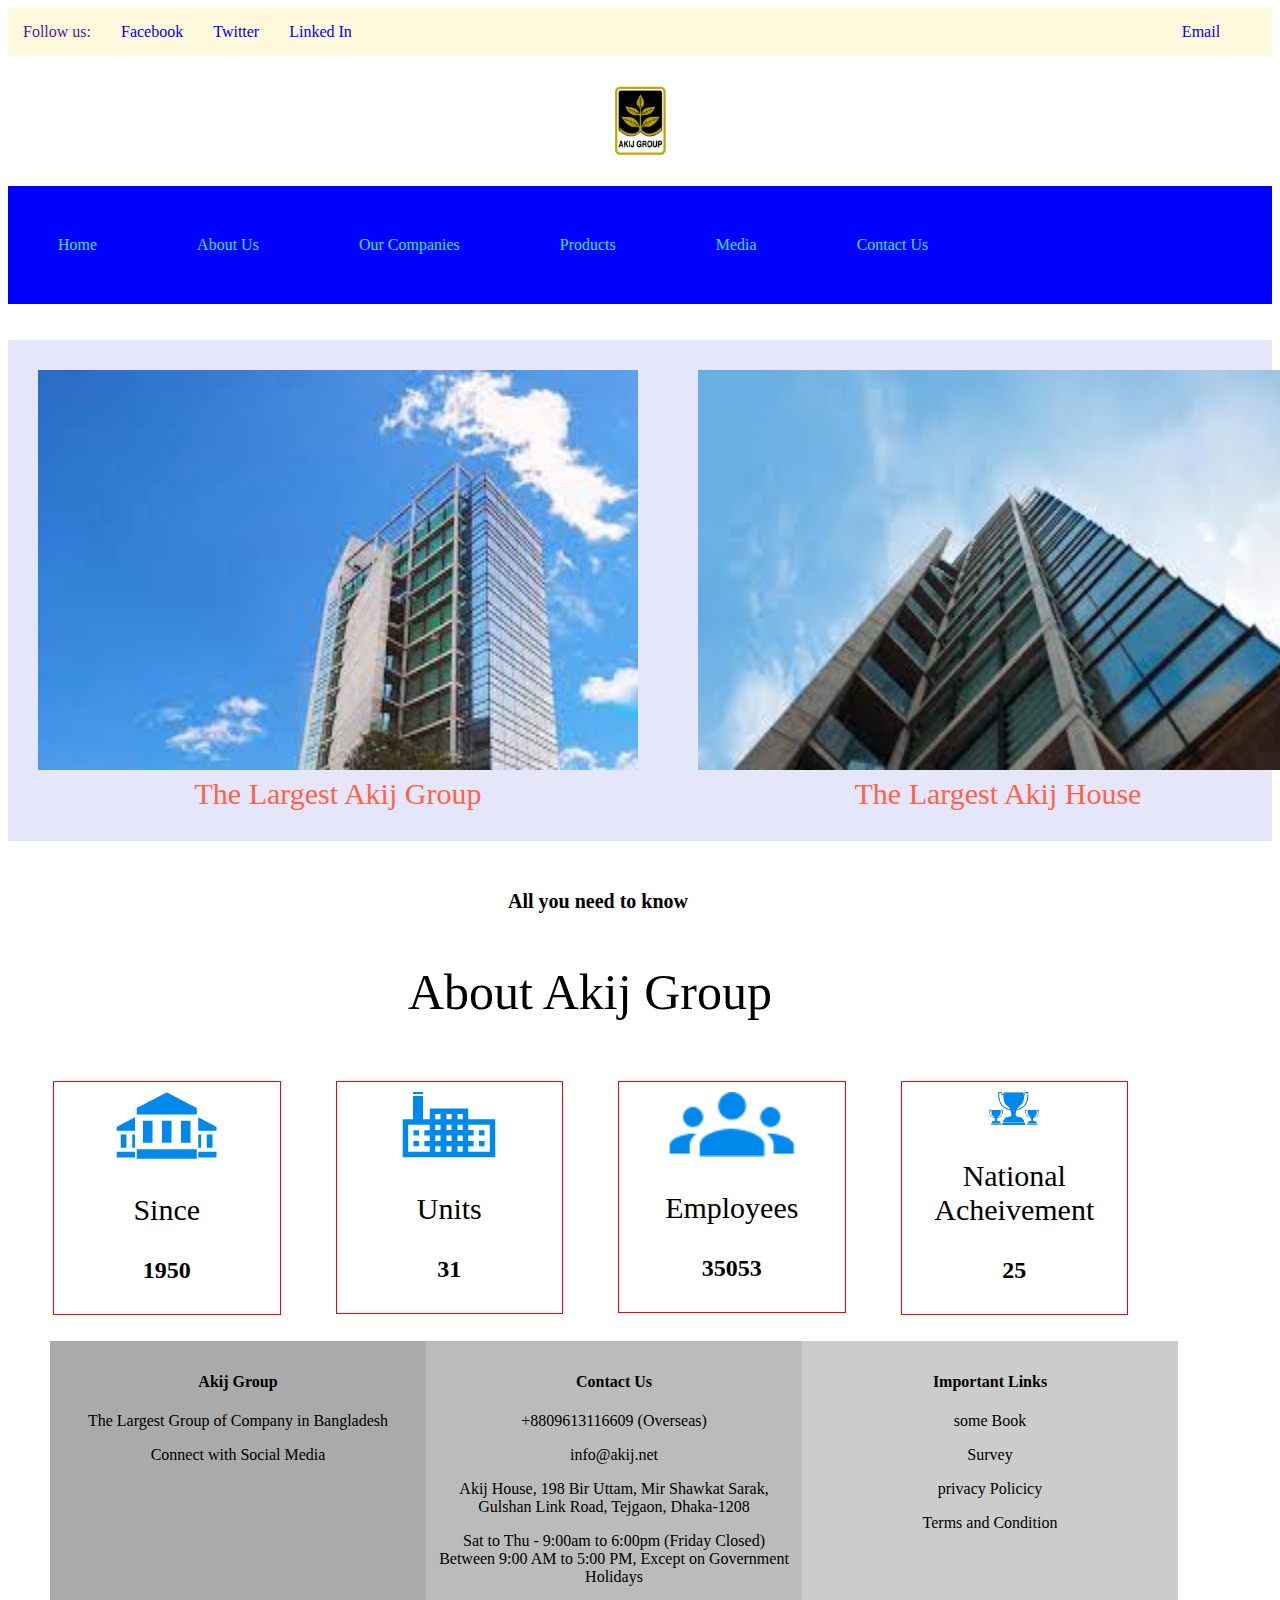
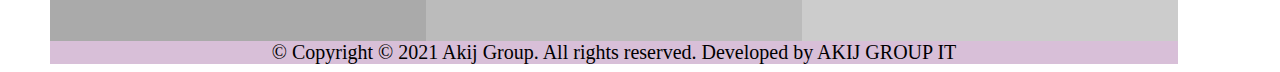
<file: index.html>
<!DOCTYPE html>
<html lang="en">
<head>
    <meta charset="UTF-8">
    <meta http-equiv="X-UA-Compatible" content="IE=edge">
    <meta name="viewport" content="width=device-width, initial-scale=1.0">
    <link rel="stylesheet" href="akij.css">
    <title>Akij Group</title>
</head>
<body>
    <div class="top">
        <ul>
            <li>
              <a href="">Follow us:</a>  
            </li>
            <li>
               <a href="https://www.facebook.com/">Facebook</a> 
            </li>
            <li>
                <a href="https://twitter.com/?lang=en">Twitter</a> 
            </li>
            <li>
            <a href="https://bd.linkedin.com/"> Linked In</a>   
            </li> 
            <li>
            <li class="email">
                <a href="https://www.google.com">Email</a>
            </li>
        </ul>
        </div>
        
        <div>
          <img src="images/logo.png" alt="" width="70px" height="70px" style="margin: 30px; display: block;margin-left: auto;margin-right: auto;"> 
            </div>
            

           <div class="middle">
               <ul>
                   <li>
                       <a href="">Home</a>
                   </li>
                   <li>
                    <a href="about us.html">About Us</a>
                </li>
                <li>
                    <a href="">Our Companies</a>
                </li>
                <li>
                    <a href="">Products</a>
                </li>
                <li>
                    <a href="media.html">Media</a>
                </li>
                <li>
                    <a href="contact.html">Contact Us</a>
                </li>
               </ul>

           </div>
           <br> <br>

           <div class="flex-container">
                <div ><img src="images/2.jpg" alt="" height="400px" width="600px"  >
                <caption  >The Largest Akij Group</caption>
                </div>
               <div><img src="images/3.jpg" alt=""height="400px" width="600px">
                <caption  >The Largest Akij House</caption>
                </div>
               
           </div>
           <br><br>
          
           <div class="all">
               
               <h1 style="font-size: 20px;padding-left: 500px;">All you need to know</h1>
               <p style="font-size: 50px;padding-left: 400px;">About Akij Group</p> 
               
                     <div class="block1">
                        <img src="images/Group_873.svg" alt="">
                         <p style="font-size: 30px; ">Since</p>
                        <h2>1950</h2>
                    </div>

                    <div class="block1">
                        <img src="images/Group_874.svg" alt="">
                        <p style="font-size: 30px; ">Units</p>
                        <h2>31</h2>
                    </div>

                    <div class="block1">
                        <img src="images/Group_875-1.svg" alt="" height="65px">
                        <p style="font-size: 30px; ">Employees</p>
                        <h2>35053</h2>
                    </div>

                    <div class="block1">
                        <img src="images/Acheivement.png" alt="" height="33px" >
                        <p style="font-size: 30px; ">National Acheivement</p>
                        <h2>25</h2>
                    </div>
           </div>
       
           <br><br><br><br><br><br><br><br><br><br><br><br><br><br><br>

           <!--
           <div class="footer">

               <footer>
                <h3>Akij Group</h3>
                <p>The Largest Group of Bangladesh</p>
               </footer>
           </div> -->

<div class="row">
           <div>
               <div class="column" style="background-color:#aaa;">
                   <h4>Akij Group</h4>
                   <p>The Largest Group of Company in Bangladesh</p>
                   <p>Connect with Social Media</p>
                </div>
                <div class="column" style="background-color:#bbb;">
                    <h4>Contact Us</h4>
                    <p>+8809613116609 (Overseas)</p>
                    <p>info@akij.net</p>
                    <p>Akij House, 198 Bir Uttam, Mir Shawkat Sarak, Gulshan Link Road, Tejgaon, Dhaka-1208</p>
                    <p>Sat to Thu - 9:00am to 6:00pm (Friday Closed) Between 9:00 AM to 5:00 PM, Except on Government Holidays</p>
                    
                 </div>
                 <div class="column" style="background-color:#ccc;">
                    <h4>Important Links</h4>
                    <p>some Book</p>
                    <p>Survey</p>
                    <p>privacy Policicy</p>
                    <p>Terms and Condition</p>
                 </div>

           </div>

</div>

<footer style="font-size: 20px;text-align: center;background-color: thistle;width: 1128px;px;margin-left: 42px;">
    © Copyright © 2021 Akij Group. All rights reserved. Developed by AKIJ GROUP IT
</footer>
    
    
            
</body>


</html>
</file>
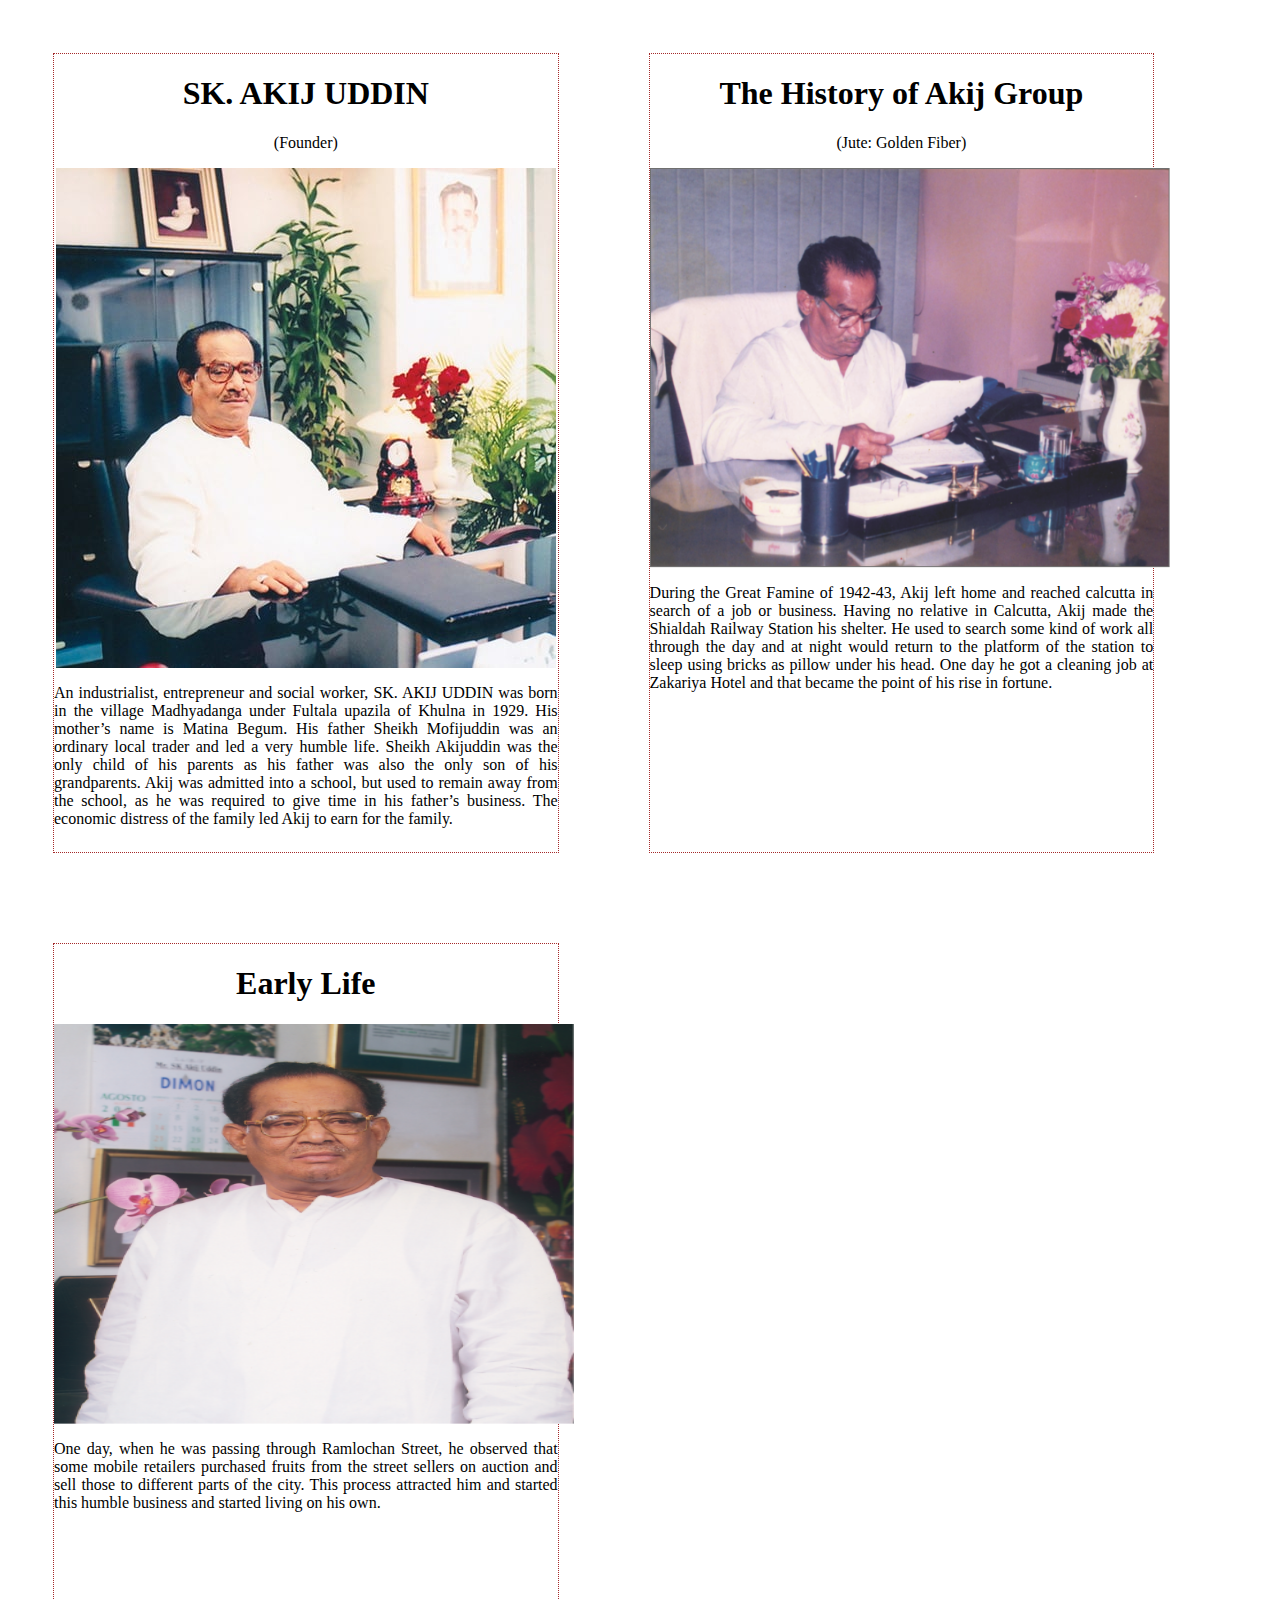
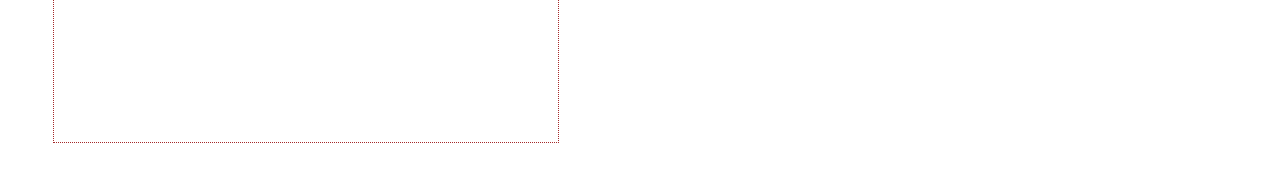
<file: about us.html>
<!DOCTYPE html>
<html lang="en">
<head>
    <meta charset="UTF-8">
    <meta http-equiv="X-UA-Compatible" content="IE=edge">
    <meta name="viewport" content="width=device-width, initial-scale=1.0">
    <link rel="stylesheet" href="akij.css">
    <title>about page</title>
    
</head>
<body>
    <div class="about1">
        <h1 style="text-align: center;">SK. AKIJ UDDIN</h1>
        <p style="text-align: center;">(Founder)</p> 
        <img src="images/Founder-image.jpg" alt=""  style="display:block;margin: auto;">
        <p>An industrialist, entrepreneur and social worker, SK. AKIJ UDDIN was born in the village Madhyadanga under Fultala upazila of Khulna in 1929. His mother’s name is Matina Begum. His father Sheikh Mofijuddin was an ordinary local trader and led a very humble life.
            Sheikh Akijuddin was the only child of his parents as his father was also the only son of his grandparents. Akij was admitted into a school, but used to remain away from the school, as he was required to give time in his father’s business. The economic distress of the family led Akij to earn for the family.</p>
         
    </div>
    <div class="about1">
        <h1 style="text-align: center;">The History of Akij Group</h1>
        <p style="text-align: center;">(Jute: Golden Fiber)</p> 
        <img src="images/Founder-Image-2.png" alt="" style="display:block;height: 400px;px;width: 520px;margin: auto;">
        <p>
            During the Great Famine of 1942-43, Akij left home and reached calcutta in search of a job or business. Having no relative in Calcutta, Akij made the Shialdah Railway Station his shelter. He used to search some kind of work all through the day and at night would return to the platform of the station to sleep using bricks as pillow under his head. One day he got a cleaning job at Zakariya Hotel and that became the point of his rise in fortune.
        </p>
         
    </div>

    <div class="about1">
        <h1 style="text-align: center;">Early Life</h1>
        <img src="images/Founder-image-3.png" alt="" style="display:block;height: 400px;width: 520px;margin: auto;">
        <p>One day, when he was passing through Ramlochan Street, he observed that some mobile retailers purchased fruits from the street sellers on auction and sell those to different parts of the city. This process attracted him and started this humble business and started living on his own.</p>
         
    </div>

    

</body>
</html>
</file>
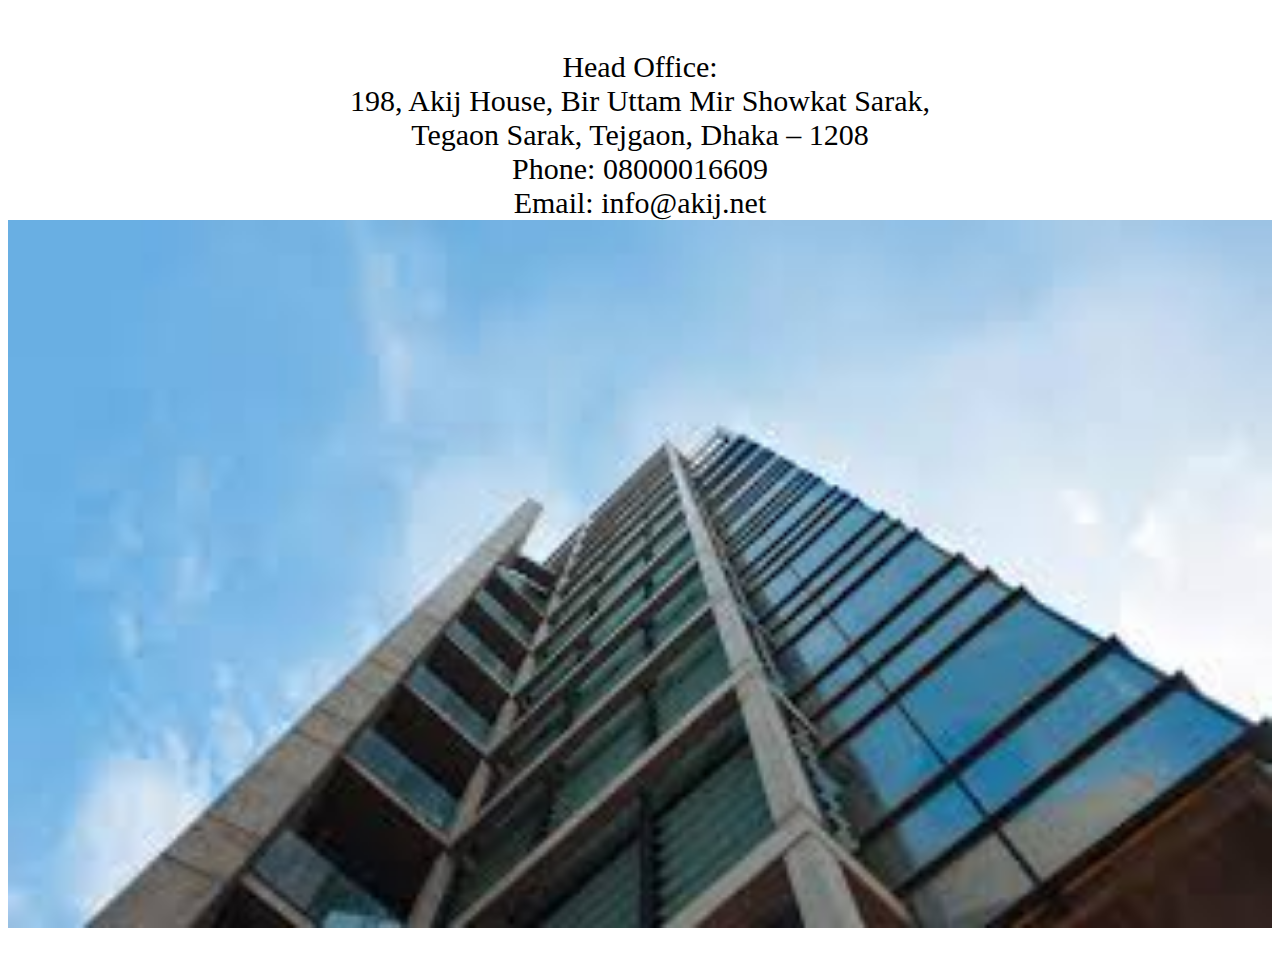
<file: contact.html>
<!DOCTYPE html>
<html lang="en">
<head>
    <meta charset="UTF-8">
    <meta http-equiv="X-UA-Compatible" content="IE=edge">
    <meta name="viewport" content="width=device-width, initial-scale=1.0">
    <link rel="stylesheet" href="akij.css">
    <title>Contact Page</title>
</head>
<body>
    <div>
        <P style="margin-top: 50px;text-align:center;font-size: 30px;">
            Head Office: <br>
            198, Akij House, Bir Uttam Mir Showkat Sarak, <br>
            Tegaon Sarak, Tejgaon, Dhaka – 1208 <br>
            Phone: 08000016609 <br>
            Email: info@akij.net <br>
            <img src="images/3.jpg" alt="" width="100%" height="100%">
        </P>
    </div>
</body>
</html>
</file>
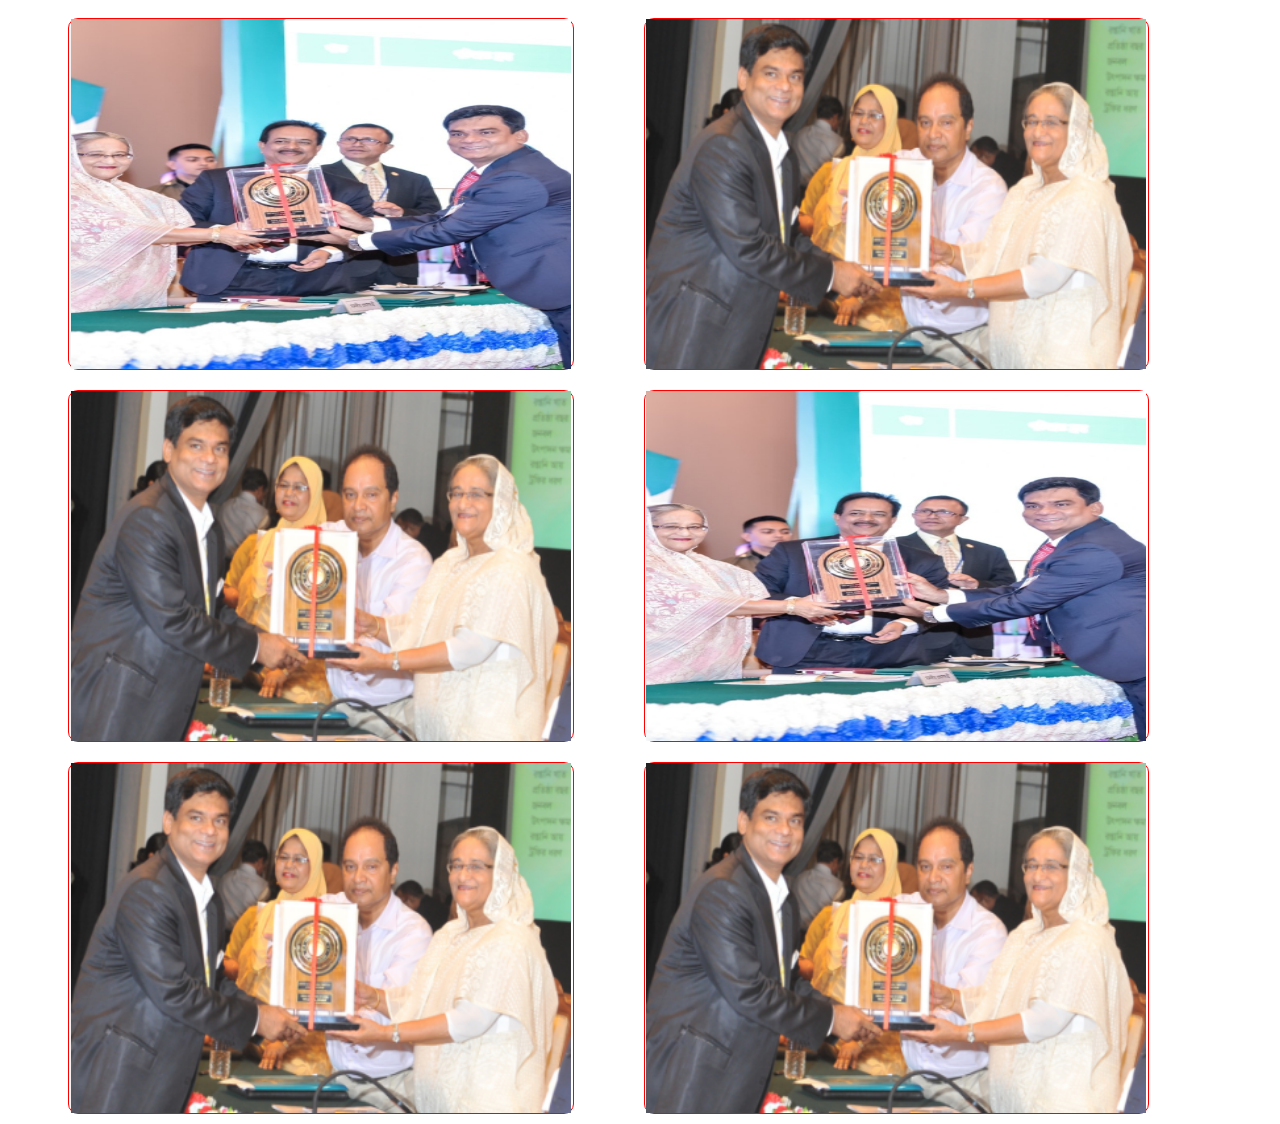
<file: media.html>
<!DOCTYPE html>
<html lang="en">
<head>
    <meta charset="UTF-8">
    <meta http-equiv="X-UA-Compatible" content="IE=edge">
    <meta name="viewport" content="width=device-width, initial-scale=1.0">
    <link rel="stylesheet" href="akij.css">
    <title>Media Page</title>
</head>
<body>
    <div class="gallery1">
        <img src="images/img gallery-1.png" alt="" width="500px" height="350px" style="display: block;margin-left: auto;margin-right: auto;">
    </div>
    <div class="gallery1">
        <img src="images/img gallery-2.png" alt="" width="500px" height="350px" style="display: block;margin-left: auto;margin-right: auto;">
    </div>
    <div class="gallery1">
        <img src="images/img gallery-3.png" alt="" width="500px" height="350px" style="display: block;margin-left: auto;margin-right: auto;">
    </div>
    <div class="gallery1">
        <img src="images/img gallery-4.png" alt="" width="500px" height="350px" style="display: block;margin-left: auto;margin-right: auto;">
    </div>
    <div class="gallery1">
        <img src="images/img gallery-5.png" alt="" width="500px" height="350px" style="display: block;margin-left: auto;margin-right: auto;">
    </div>
    <div class="gallery1">
        <img src="images/img gallery-6.png" alt="" width="500px" height="350px" style="display: block;margin-left: auto;margin-right: auto;">
    </div>
    
</body>
</html>
</file>
<file: akij.css>
/*    header     */
    ul{
    list-style: none;
    margin: 0;
    padding: 0;
    background-color:cornsilk;
    overflow: hidden;
    
   
}
li{
    float: left;
  }
li a{
    padding: 15px;
    text-decoration: none;
    display: block;
}
li a:hover{
    background-color: tomato;
}
.email{
    padding-left: 800px;
   
} 

.middle ul{
   
    list-style: none;
    padding: 0;
    margin: 0;
    background-color:blue;
    overflow: hidden;
    
}
.middle li{
    float: left;
}
.middle li a{
    color: turquoise;
    padding: 50px;
    text-decoration: none;
    display : block;
   
}
.middle li a:hover{
    background-color:greenyellow;
}

.flex-container{
   display: flex;
   background-color:lavender;
}

.flex-container div{
    text-align: center;
    caption-side: bottom;
    margin: 10px;
    padding: 20px;
    color:tomato;
    font-size: 30px;
}

.flex-container div:hover{
    background-color: teal;
}
.all h1:hover{
    color:yellowgreen;
    }
.all p:hover{ 
    color: violet;
}
.block1{
    color:black;
    border: 1px solid red;
    margin: 10px;
    margin-left: 45px;
    width: 18%;
    float: left;
    text-align: center;
    padding: 10px;
    
}
/*
.block2{
    color: black;
    border: 1px solid red;
}
.block3{
    color: black;
    border: 1px solid red;
}
*/
.footer{
    display: block;
    color:goldenrod;
    background-color: seagreen;
    text-align:initial;
}

.column{
    width: 376px;
    height: 300px;
    float: left;
    padding: 10px;
    text-align: center;
    
}
.row::after{
    display: table ;
    content: "";
    clear: both;
    
    
}
*{
    box-sizing: border-box;
}
.row{
    margin-left: 42px;
    grid-row: inherit;
   
}

.about1{
    border: 1px dotted brown;
    margin-left: 10px;
    margin: 45px;
    width: 40%;
    text-align: justify;
    display: block;
    float: left;
    padding:0;
    height: 800px;
      
    
}
.gallery1{
    border: 1px solid red;
    border-radius: 10px;
    margin: 10px;
    width: 40%;
    float: left;
    margin-left: 60px;
    display: block;
}
</file>
